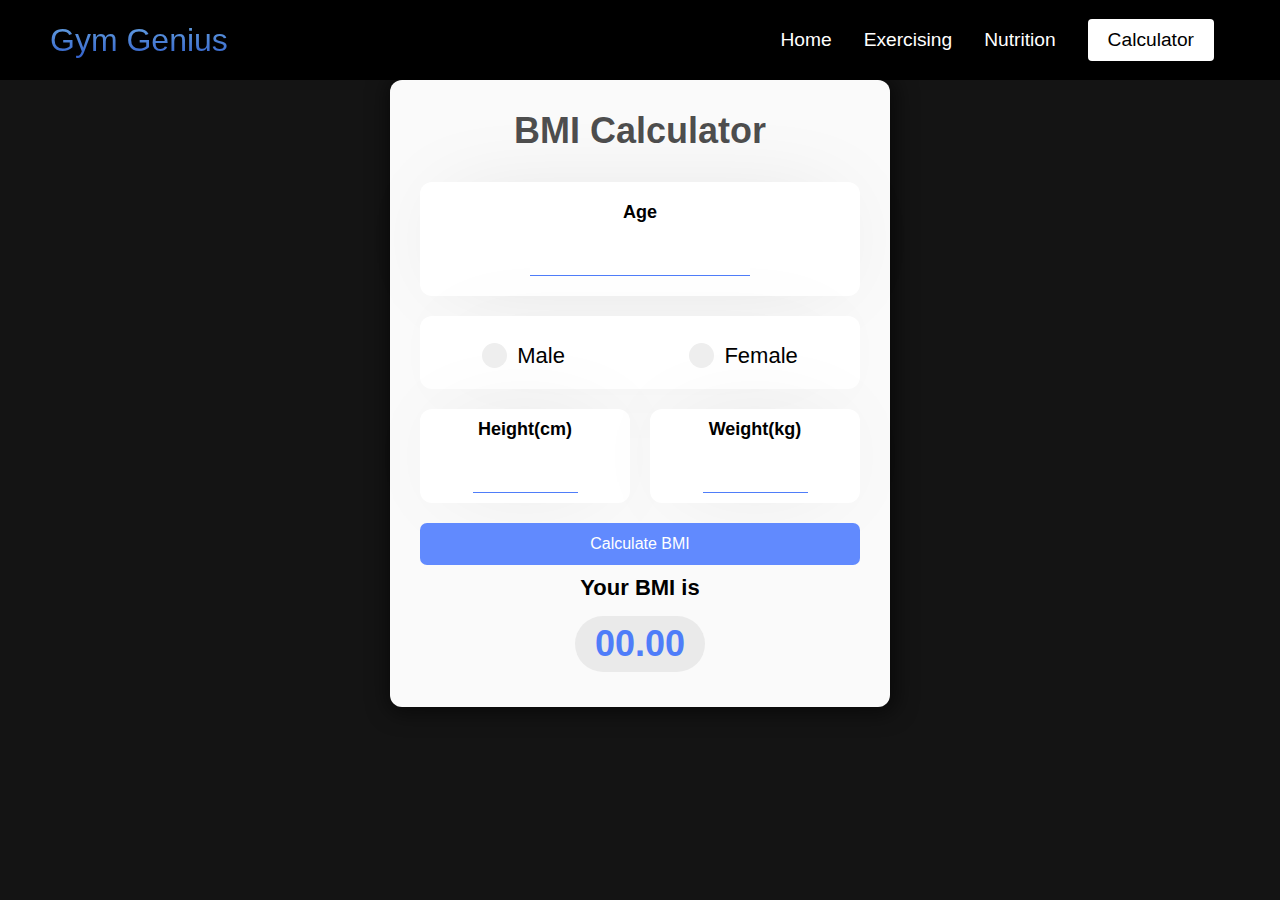
<file: Website/calculator.html>
<!DOCTYPE html>

<html lang="en">

<head>

 <meta charset="UTF-8">

  <meta http-equiv="X-UA-Compatible" content="IE=edge">

  <meta name="viewport" content="width=device-width, initial-scale=1.0">

 <title>Website</title>

  <link rel="stylesheet" href="style.css">

  <link href="https://fonts.googleapis.com/css2?family=Kumbh+Sans:wght@400;700&display=swap" rel="stylesheet">

</head>

<body>

  <nav class="navbar">

 <div class="navbar__container">

 <a href="index.html" id="navbar__logo">Gym Genius</a>

  <div class="navbar__toggle" id="mobile-menu">

 <span class="bar"></span>

 <span class="bar"></span>

 <span class="bar"></span>

 </div>

 <ul class="navbar__menu">

 <li class="navbar__item">

 <a href="index.html" class="navbar__links">Home</a>

 </li>

<li class="navbar__item">

 <a href="exercising.html" class="navbar__links">Exercising</a>

 </li>

 <li class="navbar__item">

 <a href="nutrition.html" class="navbar__links">Nutrition</a>

 </li>

 <li class="navbar__btn">

 <a href="calculator.html" class="button">Calculator </a>

 </li>

 </ul>

 </div>
 </nav>

    <center>
    <div class="container">
        <div class="box">
          <h1>BMI Calculator</h1>
          <div class="content">


            <div class="input">
                <label for="height">Age</label>
                <input type="text" class="text-input" id="age" autocomplete="off" required/>
            </div>

            <div class="gender">

                <label class="container">
                    <input type="radio" name="radio" id="m"><p class="text">Male</p>
                    <span class="checkmark"></span>
                  </label>


                <label class="container">
                    <input type="radio" name="radio" id="f" ><p class="text">Female</p>
                      <span class="checkmark"></span>
                    </label>

            </div>

            <div class="containerHW">
            <div class="inputH">
              <label for="height">Height(cm)</label>
              <input type="number" id="height" required>
            </div>

            <div class="inputW">
              <label for="weight">Weight(kg)</label>
              <input type="number" id="weight" required>
            </div>
          </div>

            <button class="calculate" id="submit" onclick="calculate();">Calculate BMI</button>
          </div>
          <div class="result">
            <p>Your BMI is</p>
            <div id="result">00.00</div>
            <p class="comment"></p>
          </div>
        </center>
<script src="app.js"></script>


</body>
</html>
</file>
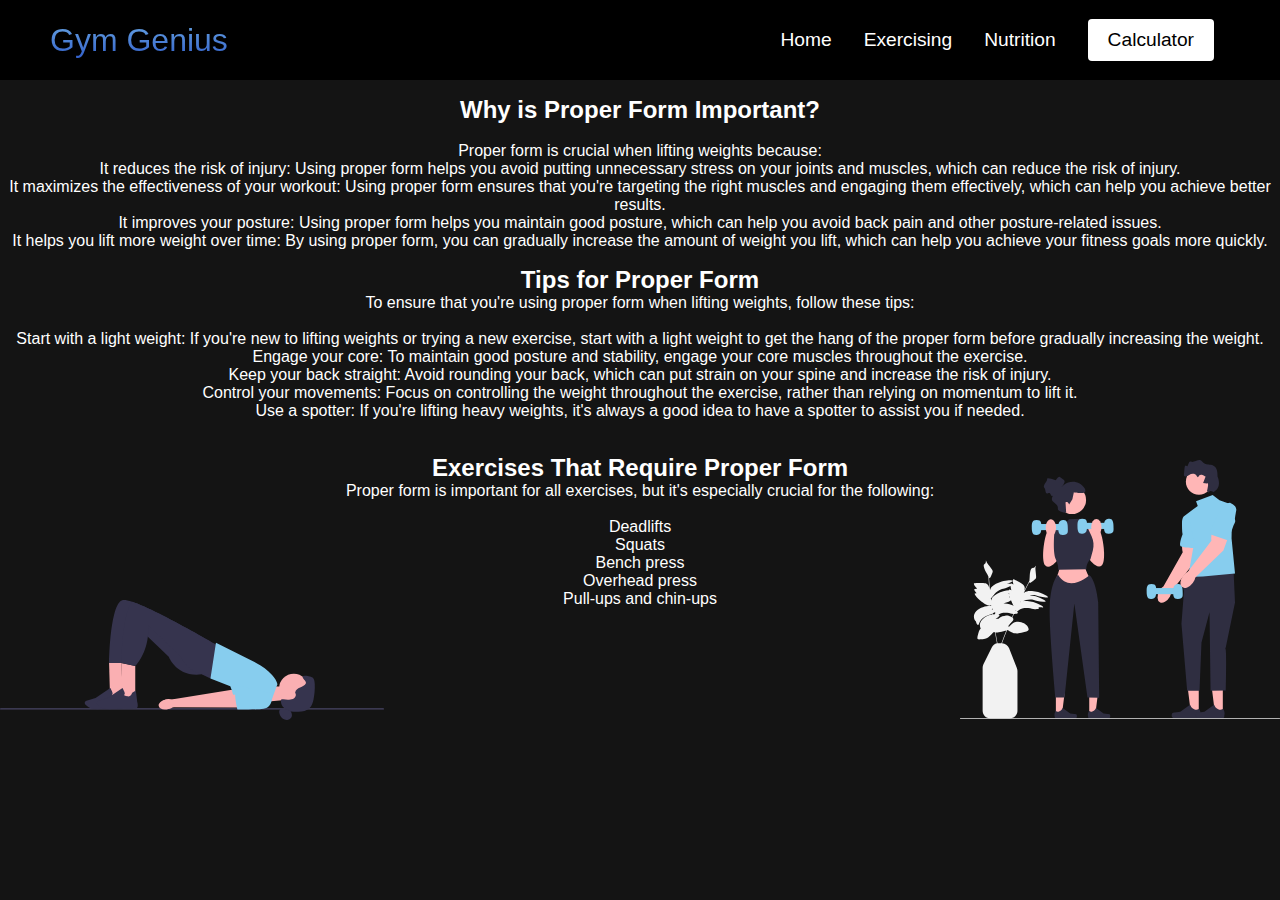
<file: Website/exercising.html>
<!DOCTYPE html>

<html lang="en">

<head>

 <meta charset="UTF-8">

  <meta http-equiv="X-UA-Compatible" content="IE=edge">

  <meta name="viewport" content="width=device-width, initial-scale=1.0">

 <title>Website</title>

  <link rel="stylesheet" href="style.css">

  <link href="https://fonts.googleapis.com/css2?family=Kumbh+Sans:wght@400;700&display=swap" rel="stylesheet">

</head>

<body>

  <nav class="navbar">

 <div class="navbar__container">

 <a href="index.html" id="navbar__logo">Gym Genius</a>

  <div class="navbar__toggle" id="mobile-menu">

 <span class="bar"></span>

 <span class="bar"></span>

 <span class="bar"></span>

 </div>

 <ul class="navbar__menu">

 <li class="navbar__item">

 <a href="index.html" class="navbar__links">Home</a>

 </li>

<li class="navbar__item">

 <a href="exercising.html" class="navbar__links">Exercising</a>

 </li>

 <li class="navbar__item">

 <a href="nutrition.html" class="navbar__links">Nutrition</a>

 </li>

 <li class="navbar__btn">

 <a href="calculator.html" class="button">Calculator </a>

 </li>

 </ul>

 </div>
 </nav>

	<main>
		<section id="why">
			<h2>Why is Proper Form Important?</h2>
      <br>
			<p>Proper form is crucial when lifting weights because:</p>
			<ul>
				<li>It reduces the risk of injury: Using proper form helps you avoid putting unnecessary stress on your joints and muscles, which can reduce the risk of injury.</li>
				<li>It maximizes the effectiveness of your workout: Using proper form ensures that you're targeting the right muscles and engaging them effectively, which can help you achieve better results.</li>
				<li>It improves your posture: Using proper form helps you maintain good posture, which can help you avoid back pain and other posture-related issues.</li>
				<li>It helps you lift more weight over time: By using proper form, you can gradually increase the amount of weight you lift, which can help you achieve your fitness goals more quickly.</li>
			</ul>
		</section>
		<section id="tips">
			<h2>Tips for Proper Form</h2>
			<p>To ensure that you're using proper form when lifting weights, follow these tips:</p>
      <br>
			<ul>
				<li>Start with a light weight: If you're new to lifting weights or trying a new exercise, start with a light weight to get the hang of the proper form before gradually increasing the weight.</li>
				<li>Engage your core: To maintain good posture and stability, engage your core muscles throughout the exercise.</li>
				<li>Keep your back straight: Avoid rounding your back, which can put strain on your spine and increase the risk of injury.</li>
				<li>Control your movements: Focus on controlling the weight throughout the exercise, rather than relying on momentum to lift it.</li>
				<li>Use a spotter: If you're lifting heavy weights, it's always a good idea to have a spotter to assist you if needed.</li>
			</ul>
		</section>
    <br>
		<section id="exercises">
			<h2>Exercises That Require Proper Form</h2>
			<p>Proper form is important for all exercises, but it's especially crucial for the following:</p>
      <br>
			<ul>
				<li>Deadlifts</li>
				<li>Squats</li>
				<li>Bench press</li>
				<li>Overhead press</li>
				<li>Pull-ups and chin-ups</li>
			</ul>
		</section>
	</main>
	<footer>
	</footer>
  <img id="pic8" src="images/pic8.svg" alt="pic">
  <img id="pic9" src="images/pic9.svg" alt="pic">
	<script src="app.js"></script>
</body>
</html>
</file>
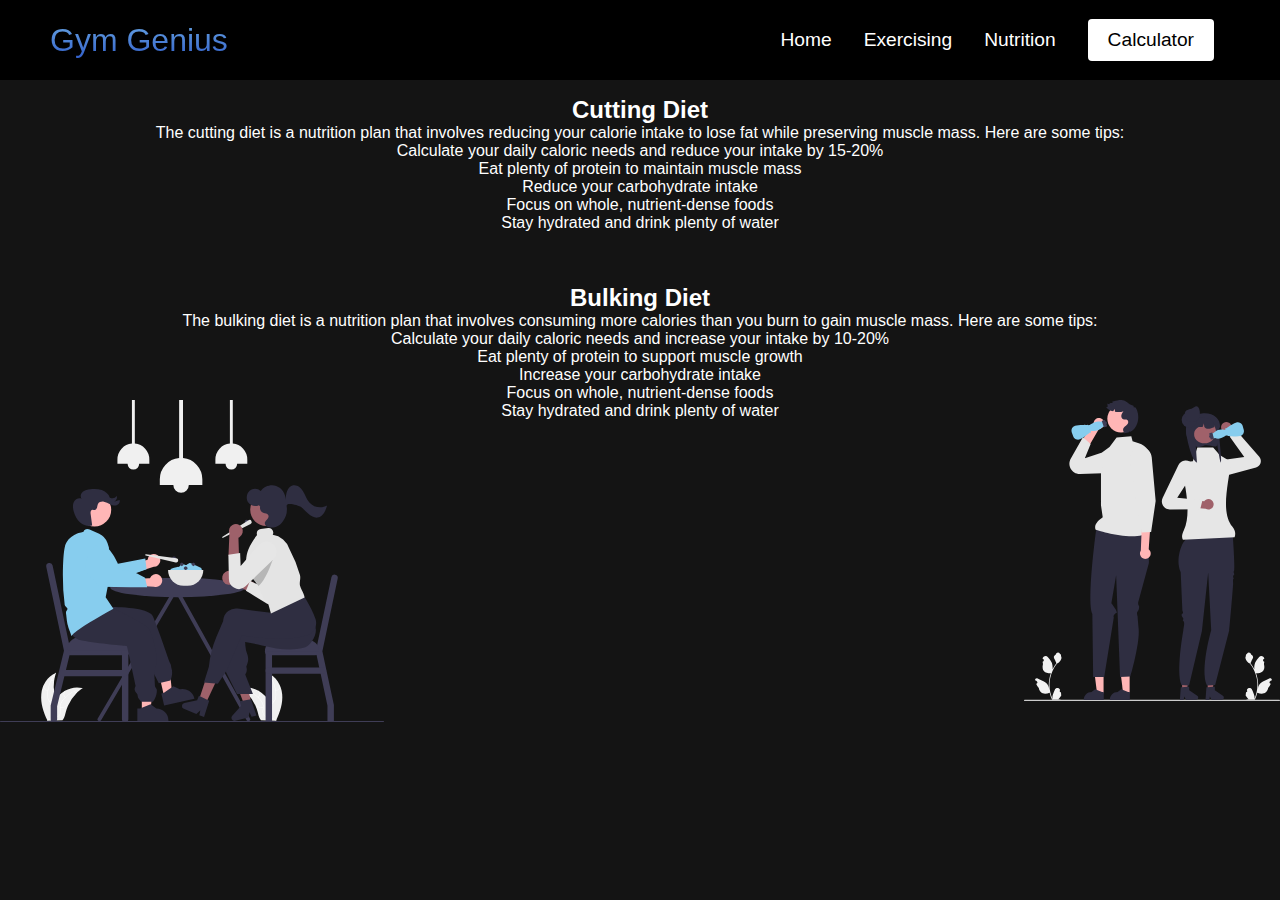
<file: Website/nutrition.html>
<!DOCTYPE html>

<html lang="en">

<head>

 <meta charset="UTF-8">

  <meta http-equiv="X-UA-Compatible" content="IE=edge">

  <meta name="viewport" content="width=device-width, initial-scale=1.0">

 <title>Website</title>

  <link rel="stylesheet" href="style.css">

  <link href="https://fonts.googleapis.com/css2?family=Kumbh+Sans:wght@400;700&display=swap" rel="stylesheet">

</head>

<body>

  <nav class="navbar">

 <div class="navbar__container">

 <a href="index.html" id="navbar__logo">Gym Genius</a>

  <div class="navbar__toggle" id="mobile-menu">

 <span class="bar"></span>

 <span class="bar"></span>

 <span class="bar"></span>

 </div>

 <ul class="navbar__menu">

 <li class="navbar__item">

 <a href="index.html" class="navbar__links">Home</a>

 </li>

<li class="navbar__item">

 <a href="exercising.html" class="navbar__links">Exercising</a>

 </li>

 <li class="navbar__item">

 <a href="nutrition.html" class="navbar__links">Nutrition</a>

 </li>

 <li class="navbar__btn">

 <a href="calculator.html" class="button">Calculator </a>

 </li>

 </ul>

 </div>
 </nav>

	<main>
		<section id="cutting">
			<h2>Cutting Diet</h2>
			<p>The cutting diet is a nutrition plan that involves reducing your calorie intake to lose fat while preserving muscle mass. Here are some tips:</p>
			<ul>
				<li>Calculate your daily caloric needs and reduce your intake by 15-20%</li>
				<li>Eat plenty of protein to maintain muscle mass</li>
				<li>Reduce your carbohydrate intake</li>
				<li>Focus on whole, nutrient-dense foods</li>
				<li>Stay hydrated and drink plenty of water</li>
			</ul>
		</section>
    <br>
    <br>
		<section id="bulking">
			<h2>Bulking Diet</h2>
			<p>The bulking diet is a nutrition plan that involves consuming more calories than you burn to gain muscle mass. Here are some tips:</p>
			<ul>
				<li>Calculate your daily caloric needs and increase your intake by 10-20%</li>
				<li>Eat plenty of protein to support muscle growth</li>
					<li>Increase your carbohydrate intake</li>
				<li>Focus on whole, nutrient-dense foods</li>
				<li>Stay hydrated and drink plenty of water</li>
			</ul>
		</section>
	</main>
	<footer>
	</footer>

  <img id="pic6" src="images/pic6.svg" alt="pic">
  <img id="pic7" src="images/pic7.svg" alt="pic">
	<script src="app.js"></script>

</body>
</html>
</file>
<file: Website/style.css>
body {
    background-color: #141414;
}

* {
    box-sizing: border-box;
    margin: 0;
    padding: 0;
    font-family: 'Kumbh Sans', sans-serif;
 }
 
 .navbar {
    background: #000000;
    height: 80px;
    display: flex;
    justify-content: center;
    align-items: center;
    font-size: 1.2rem;
    position: sticky;
    top: 0;
    z-index: 999;
 }
 
 
 .navbar__container {
    display: flex;
    justify-content: space-between;
    height: 80px;
    z-index: 1;
    width: 100%;
    max-width: 1300px;
    margin: 0 auto;
    padding: 0 50px;
 }
 
 
 #navbar__logo {
    background-color: #87CDEE;
    background-image: linear-gradient(to top, #1338BE 0%, #87CDEE 100%);
    background-size: 100%;
    -webkit-background-clip: text;
    -moz-background-clip: text;
    -webkit-text-fill-color: transparent;
    -moz-text-fill-color: transparent;
    display: flex;
    align-items: center;
    cursor: pointer;
    text-decoration: none;
    font-size: 2rem;
 }
 
 
 .fa-gem {
    margin-right: 0.5rem;
 }
 
 
 .navbar__menu {
    display: flex;
    align-items: center;
    list-style: none;
    text-align: center;
 }
 
 
 .navbar__item {
    height: 80px;
 }
 
 
 .navbar__links {
    color: #fff;
    display: flex;
    align-items: center;
    justify-content: center;
    text-decoration: none;
    padding: 0 1rem;
    height: 100%;
 }
 
 
 .navbar__btn {
    display: flex;
    justify-content: center;
    align-items: center;
    padding: 0 1rem;
    width: 100%;
 }
 
 
 .button {
    display: flex;
    justify-content: center;
    align-items: center;
    text-decoration: none;
    padding: 10px 20px;
    height: 100%;
    width: 100%;
    border: none;
    outline: none;
    border-radius: 4px;
    background: #ffffff;
    color: rgb(0, 0, 0);
 }
 
 
 .button:hover {
     background: #87CDEE;
     transition: all 0.3s ease;
     color:#ffffff;
 }
 
 
 .navbar__links:hover {
     color: #87CDEE;
     transition: all 0.3s ease;
 }
 
 
 @media screen and (max-width: 960px) {
     .navbar__container {
         display: flex;
         justify-content: space-between;
         height: 80px;
         z-index: 1;
         width: 100%;
         max-width: 1300px;
         padding: 0;
     }
 
 
     .navbar__menu {
         display: grid;
         grid-template-columns: auto;
         margin: 0;
         width: 100%;
         position: absolute;
         top: -1000px;
         opacity: 0;
         transition: all 0.5s ease;
         height: 50vh;
         z-index: -1;
         background: #131313;
     }
 
 
     .navbar__menu.active {
         background: #000000;
         top: 100%;
         opacity: 1;
         transition: all 0.5s ease;
         z-index: 99;
         height: 50vh;
         font-size: 1.6rem;
     }
 
 
     #navbar__logo {
         padding-left: 25px;
     }
 
 
     .navbar__toggle .bar {
         width: 25px;
         height: 3px;
         margin: 5px auto;
         transition: all 0.3s ease-in-out;
         background: #fff;
 
 
     }
 
 
     .navbar__item {
         width: 100%;
     }
 
 
     .navbar__links {
         text-align: center;
         padding: 2rem;
         width: 100%;
         display: table;
     }
 
 
     #mobile-menu {
         position: absolute;
         top: 20%;
         right: 5%;
         transform: translate(5%, 20%);
 
 
     }
 
 
     .navbar__btn {
         padding-bottom: 2rem;
     }
 
 
     .button {
         display: flex;
         justify-content: center;
         align-items: center;
         width: 80%;
         height: 80%;
         margin: 0;
     }
 
 
     .navbar__toggle .bar {
         display: block;
         cursor: pointer;
     }
 
 
     #mobile-menu.is-active .bar:nth-child(2) {
         opacity: 0;
     }
 
 
     #mobile-menu.is-active .bar:nth-child(1) {
        transform: translateY(8px) rotate(45deg);
    }
 
 
    #mobile-menu.is-active .bar:nth-child(3) {
        transform: translateY(-8px) rotate(-45deg);
    }
 }
 
 
 
 .para {
    color: #fffba7;
    text-align: center;
 }
 
 /* Hero Section CSS */

 .main {
    background-color: #141414;
 }

 .main__container {
    display: grid;
    grid-template-columns: 1fr, 1fr;
    align-items: center;
    justify-self: center;
    margin: 0 auto;
    height: 90vh;
    background-color: #141414;
    z-index: 1;
    width: 100%;
    max-width: 1300px;
    padding: 0 50px;
 }

 .main__content h1 {
    font-size: 4rem;
    background-color: #87CDEE;
    background-image: linear-gradient(to top, #87CDEE 0%, #14b0cc 100%);
    background-size: 100%;
    -webkit-background-clip: text;
    -moz-background-clip: text;
    -webkit-text-fill-color: transparent;
    -moz-text-fill-color: transparent;
 }
 
 .main__content h2 {
    font-size: 4rem;
    background-color: #87CDEE;
    background-image: linear-gradient(to top, #b721ff 0%, #21d4fd 100%);
    background-size: 100%;
    -webkit-background-clip: text;
    -moz-background-clip: text;
    -webkit-text-fill-color: transparent;
    -moz-text-fill-color: transparent;
 }
 
 .main__content p {
    margin-top: 1rem;
    font-size: 2rem;
    font-weight: 700;
    color: #fff;
 }
 
.main__btn {
    font-size: 1rem;
    background-image: linear-gradient(to top, #87CDEE 0%, #14b8cc 100%);
    padding: 14px 32px;
    border: none;
    border-radius: 4px;
    color: #fff;
    margin-top: 2rem;
    cursor: pointer;
    position: relative;
    transition: all 0.35s;
    outline: none;
}
 
.main__btn a {
    position: relative;
    z-index: 2;
    color: #fff;
    text-decoration: none;
}

.main__btn:after {
    position: absolute;
    content: '';
    top: 0;
    left: 0;
    width: 0;
    height: 100%;
    background: #4837ff;
    transition: all 0.35s;
    border-radius: 4px;
}

.main__btn:hover {
    color: #fff;
}

.main__btn:hover:after {
    width: 100%;
}



#main__img {
    height: 25%;
    width: 25%;
}

/* Mobile Responsive */
@media screen and (max-width: 768px) {
    .main__container {
        display: grid;
        grid-template-columns: auto;
        align-items: center;
        justify-self: center;
        width: 100%;
        margin: 0 auto;
        height: 90vh;
    }

    .main__content {
        text-align: center;
        margin-bottom: 4rem;
    }

    .main__content h1 {
        font-size: 2.5rem;
        margin-top: 2rem;
    }

    .main__content h2 {
        font-size: 3rem;
    }

    .main__content p {
        margin-top: 1rem;
        font-size: 1.5rem;
    }
}

@media screen and (max-width: 480px) {
    .main__content h1 {
        font-size: 2rem;
        margin-top: 3rem;
    }

    .main__content h2 {
        font-size: 2rem;
    }

    .main__content p {
        margin-top: 2rem;
        font-size: 1.5rem;
    }

    .main__btn {
        padding: 12px 36px;
        margin: 2.5rem 0;
    }
}

/* Services */
.services {
    background: #141414;
    display: flex;
    flex-direction: column;
    align-items: center;
    height: 100vh;
}

.services h1 {
    background-color: #ff9177;
    background-image: linear-gradient(to right,
     #87CDEE 0%, 
     #14b8cc 0%,
     #87CDEE 21%,
     #14b8cc 52%,
     #87CDEE 78%,
     #14b8cc 100%
     );
    background-size: 100%;
    margin-bottom: 5rem;
    font-size: 2.5rem;
    -webkit-background-clip: text;
    -moz-background-clip: text;
    -webkit-text-fill-color: transparent;
    -moz-text-fill-color: transparent;
}

.services__container {
    display: flex;
    justify-content: center;
    flex-wrap: wrap;
}

.services__card {
    margin: 1rem;
    height: 525px;
    width: 400px;
    border-radius: 4px;
    background-image: linear-gradient(to bottom, rgba(0 ,0 ,0 ,0) 0%, rgba(17, 17, 17, 0.6) 100%),
    url('/images/pic2.jpg');
    background-size: cover;
    position: relative;
    color: #fff;
}

.services__card:nth-child(2) {
    background-image: linear-gradient(to bottom, rgba(0 ,0 ,0 ,0) 0%, rgba(17, 17, 17, 0.6) 100%),
    url('/images/pic3.jpg');
}

.services h2 {
    position: absolute;
    top: 350px;
    left: 30px;
}

.services__card p {
    position: absolute;
    top: 400px;
    left: 30px;
}

.services__card button {
    color: #fff;
    padding: 10px 20px;
    border: none;
    outline: none;
    background-image: linear-gradient(to top, #87CDEE 0%, #14b8cc 100%);
    position: absolute;
    top: 440px;
    left: 30px;
    font-size: 1rem;
    cursor: pointer;
}

.services__card:hover {
    transform: scale(1.075);
    transition: 0.2s ease-in;
    cursor: pointer;
}

@media screen and (max-width: 960px) {
    .services {
        height: 1600px;
    }

    .services h1 {
        font-size: 2rem;
        margin-top: 12rem;
    }
}

@media screen and (max-width: 480px) {
    .services {
        height: 1400px;
    }

    .services h1 {
        font-size: 1.2rem;
    }

    .services__card {
        width: 300px;
    }
}

/* Footer */
.footer__container {
    background-color: #141414;
    padding: 5rem 0;
    display: flex;
    flex-direction: column;
    justify-content: center;
    align-items: center;
}

#footer__logo {
    color: #fff;
    display: flex;
    align-items: center;
    cursor: pointer;
    text-decoration: none;
    font-size: 2rem;
}

.footer__links {
    width: 100%;
    max-width: 1000px;
    display: flex;
    justify-content: center;
}

.footer__link--wrapper {
    display: flex;
}

.footer__link--items {
    display: flex;
    flex-direction: column;
    align-items: flex-start;
    margin: 16px;
    text-align: left;
    width: 160px;
    box-sizing: border-box;
}

.footer__link--items h2 {
    margin-bottom: 16px;
}

.footer__link--items > h2 {
    color: #fff;
}

.footer__link--items a {
    color: #fff;
    text-decoration: none;
    margin-bottom: 0.5rem;
}

.footer__link--items a:hover {
    color: #e9e9e9;
    transition: 0.3s ease-out;
}

/* Social Icons */
.social__icon-link {
    color: #fff;
    font-size: 24px;
}

.social__media {
    max-width: 1000px;
    width: 100%;
}

.social__media--wrap {
    display: flex;
    justify-content: space-between;
    align-items: center;
    width: 90%;
    max-width: 1000px;
    margin: 40px auto 0 auto;
}

.social__icons {
    display: flex;
    justify-content: space-between;
    align-items: center;
    width: 240px;
}

.social__logo {
    color: #fff;
    justify-self: flex-start;
    margin-left: 20px;
    cursor: pointer;
    text-decoration: none;
    font-size: 2rem;
    display: flex;
    align-items: center;
    margin-bottom: 16px;
}

.website__rights {
    color: #fff;
}

@media screen and (max-width:820px) {
    .footer__links {
        padding-top: 2rem;
    }

    #footer__logo {
        margin-bottom: 2rem;
    }

    .website__rights {
        margin-bottom: 2rem;
    }

    .footer__link--wrapper {
        flex-direction: column;
    }

    .social__media--wrap {
        flex-direction: column;
    }
}

@media screen and (max-width: 480px) {
    .footer__link--items {
        margin: 0;
        padding: 10px;
        width: 100%;
    }
}

#pic5 {
    position: fixed;
    top: 200px;
    right: 0px;
    position: absolute;
    width: 36%;
}


/* Calculator!*/
@import url('https://fonts.googleapis.com/css2?family=Poppins:wght@400;500;600;700&display=swap');
    *{
    margin: 0;
    padding: 0;
    box-sizing: border-box;
    font-family: 'Poppins', sans-serif;
    }
/* 
  .container {
    min-width: 250px;
  } */

  .box {
    width: 500px;
    background: #fafafa;
    border-radius: 12px;
    text-align: center;
    box-shadow: 2px 2px 20px 5px rgba(0,0,0,0.5);

  }


  h1 {
    color: rgb(0, 0, 0, 0.7);
    font-weight: bold;
    font-size: 36px;
    padding: 30px 0;
    
  }


    
    .content {
        padding: 0 30px;
        
    }
    
    .input {
        background: #fff;
        box-shadow: 0px 0px 95px -30px rgba(0, 0, 0, 0.15);
        border-radius: 12px;
        padding: 20px 0;
        margin-bottom: 20px;
    }

    
    .input label {
        display: block;
        font-size: 18px;
        font-weight: 600;
        color: #000;
        margin-bottom: 20px;
    }
    .input input {
        outline: none;
        border: none;
        border-bottom: 1px solid #4f7df9;
        width: 50%;
        text-align: center;
        font-size: 28px;
        font-family: "Nunito", sans-serif;
    }


    
    .inputW {
        background: #fff;
        box-shadow: 0px 0px 95px -30px rgba(0, 0, 0, 0.15);
        border-radius: 12px;
        padding: 10px 0;
        margin-bottom: 20px;
    }


    .inputW label {
        display: block;
        font-size: 18px;
        font-weight: 600;
        color: #000;
        margin-bottom: 20px;
    }
   .inputW input {
        outline: none;
        border: none;
        border-bottom: 1px solid #4f7df9;
        width: 50%;
        text-align: center;
        font-size: 28px;
        font-family: "Nunito", sans-serif;
    }

    .inputH {
        background: #fff;
        box-shadow: 0px 0px 95px -30px rgba(0, 0, 0, 0.15);
        border-radius: 12px;
        padding: 10px 0;
        margin-bottom: 20px;
        margin-right: 20px;
    }


    .inputH label {
        display: block;
        font-size: 18px;
        font-weight: 600;
        color: #000;
        margin-bottom: 20px;
    }
   .inputH input {
        outline: none;
        border: none;
        border-bottom: 1px solid #4f7df9;
        width: 50%;
        text-align: center;
        font-size: 28px;
        font-family: "Nunito", sans-serif;
    }

  
button.calculate {
    cursor: pointer;
    font-family: "Nunito", sans-serif;
    color: #fff;
    background: rgb(97,138,254,1);
    font-size: 16px;
    border-radius: 7px;
    padding: 12px 0;
    width: 100%;
    outline: none;
    border: none;
    transition: all 0.5s;
  }
  button.calculate:hover {
    background: #0044ff;
  }

  
  
.result {
    padding: 10px 20px;
  }
  .result p {
    font-weight: 600;
    font-size: 22px;
    color: #000;
    margin-bottom: 15px;
  }
  .result #result {
    font-size: 36px;
    font-weight: 900;
    color: #4f7df9;
    background-color: #eaeaea;
    display: inline-block;
    padding: 7px 20px;
    border-radius: 55px;
    margin-bottom: 25px;
  }
  #comment {
    color: #4f7df9;
    font-weight: 800;
  }

.comment {
    display: none;
    border: dashed 1px;
    border-radius: 7px;
    padding: 5px;
}

.footer {
    display: flex;
    justify-content: start;
    align-items: center;
    padding: 10px 15px
}

.footer-text {
    text-decoration: none;
    color: rgba(40, 40, 40, 0.8);
    font-family: 'Poppins', sans-serif;
    font-weight: 200;
    font-size: 14px;
    transition: all 0.5;
}

.footer-text:hover {
    color: rgba(40, 40, 40, 1);
}

.gender {
    display: flex;
    justify-content: space-around;
    align-items: center;
    align-content: center;
    background: #fff;
    box-shadow: 0px 0px 95px -30px rgba(0, 0, 0, 0.15);
    border-radius: 12px;
    padding: 20px 0;
    margin-bottom: 20px;
}

  /* Style for Radio */
.gender .container {
    display: block;
    position: relative;
    padding-left: 35px;
    /* margin-bottom: 12px; */
    margin-top: 7px;
    cursor: pointer;
    font-size: 22px;
    -webkit-user-select: none;
    -moz-user-select: none;
    -ms-user-select: none;
    user-select: none;
  }
  
  /* Hide the browser's default radio button */
  .gender .container input {
    position: absolute;
    opacity: 0;
    cursor: pointer;
  }
  
  /* Create a custom radio button */
  .checkmark {
    position: absolute;
    top: 0;
    left: 0;
    height: 25px;
    width: 25px;
    background-color: #eee;
    border-radius: 50%;
  }
  
  /* On mouse-over, add a grey background color */
  .gender .container:hover input ~ .checkmark {
    background-color: #ccc;
  }
  
  /* When the radio button is checked, add a blue background */
  .gender .container input:checked ~ .checkmark {
    background-color: #2196F3;
  }
  
  /* Create the indicator (the dot/circle - hidden when not checked) */
  .checkmark:after {
    content: "";
    position: absolute;
    display: none;
  }
  
  /* Show the indicator (dot/circle) when checked */
  .gender .container input:checked ~ .checkmark:after {
    display: block;
  }
  
  /* Style the indicator (dot/circle) */
  .gender .container .checkmark:after {
       top: 9px;
      left: 9px;
      width: 8px;
      height: 8px;
      border-radius: 50%;
      background: white;
  }
  /* END Style for Radio */

.containerHW {
    display: flex;
    justify-content: space-around;
    align-items: center;
}
  




/* The Modal (background) */
.modal {
  display: none; /* Hidden by default */
  position: fixed; /* Stay in place */
  z-index: 1; /* Sit on top */
  padding-top: 100px; /* Location of the box */
  left: 0;
  top: 0;
  width: 100%; /* Full width */
  height: 100%; /* Full height */
  overflow: auto; /* Enable scroll if needed */
  background-color: rgb(0,0,0); /* Fallback color */
  background-color: rgba(0,0,0,0.4); /* Black w/ opacity */
  padding-top: 300px;

}

/* Modal Content */
.modal-content {
  background-color: #fefefe;
  margin: auto;
  padding: 20px;
  border: 1px solid #888;
  width: 600px;
  border-radius: 10px;
  box-shadow: #393c76 -1px 2px 2px 1px;
}

#modalText {
  padding-top: 8px;
  padding-right: 5px;
  font-size: 18px;
  font-family: 'Poppins', sans-serif;
  color: rgb(24, 23, 23);
}

.modal-wrong {
border: 2px solid red;
}

.modal-correct {
  border: 2px solid green;
  }

/* The Close Button */
.close {
  color: #aaaaaa;
  float: right;
  font-size: 28px;
  font-weight: bold;
  cursor: pointer;
  transition: all 0.3s;
}

.close:hover {
  color: #d41111; 
}





.linkDownload {
    position: fixed;
    background-color: #d12322;
    margin: 20px;
    padding: 10px 10px;
    left: -0px;
    border-radius: 5px;
    bottom: -0px;
    font-size: 16px;
    font-weight: 400;
    color: #fff;
    text-decoration: none;
    text-transform: capitalize;
    transition: all 0.43s ease-in-out;


  }

  
.linkDownload i {
    padding-left: 7px;
  }
  
  .linkDownload:hover {
    text-decoration: none;
    background-color: black;
  }
  

@media (max-width: 700px){


    .box {
        width: 380px;
    }



    
    .input label {

        font-size: 18px;
    }

    .inputH label, .inputW label {
        font-size: 14px;
    }


    .input input, .inputH input, .inputW input{
        font-size: 24px;
    }


    .modal-content {

      width: 380px;
    }



}

#cutting {
    color: #fff;
    text-align: center;
    margin-top: 1rem;
    font-size: 1rem;
    font-weight: 500;
    color: #fff;
}


#bulking {
    color: #fff;
    text-align: center;
    margin-top: 1rem;
    font-size: 1rem;
    font-weight: 500;
    color: #fff;
}

#pic6 {
    position: fixed;
    top: 400px;
    right: 0px;
    position: absolute;
    width: 20%;
}

#pic7 {
    position: fixed;
    top: 400px;
    left: 0px;
    position: absolute;
    width: 30%;
}

#pic8 {
    position: fixed;
    top: 600px;
    left: 0px;
    position: absolute;
    width: 30%;
}

#pic9 {
    position: fixed;
    top: 460px;
    right: 0px;
    position: absolute;
    width: 25%;
}

#why {
    color: #fff;
    text-align: center;
    margin-top: 1rem;
    font-size: 1rem;
    font-weight: 500;
    color: #fff;
}

#tips {
    color: #fff;
    text-align: center;
    margin-top: 1rem;
    font-size: 1rem;
    font-weight: 500;
    color: #fff;
}

#exercises {
    color: #fff;
    text-align: center;
    margin-top: 1rem;
    font-size: 1rem;
    font-weight: 500;
    color: #fff;
}
</file>
